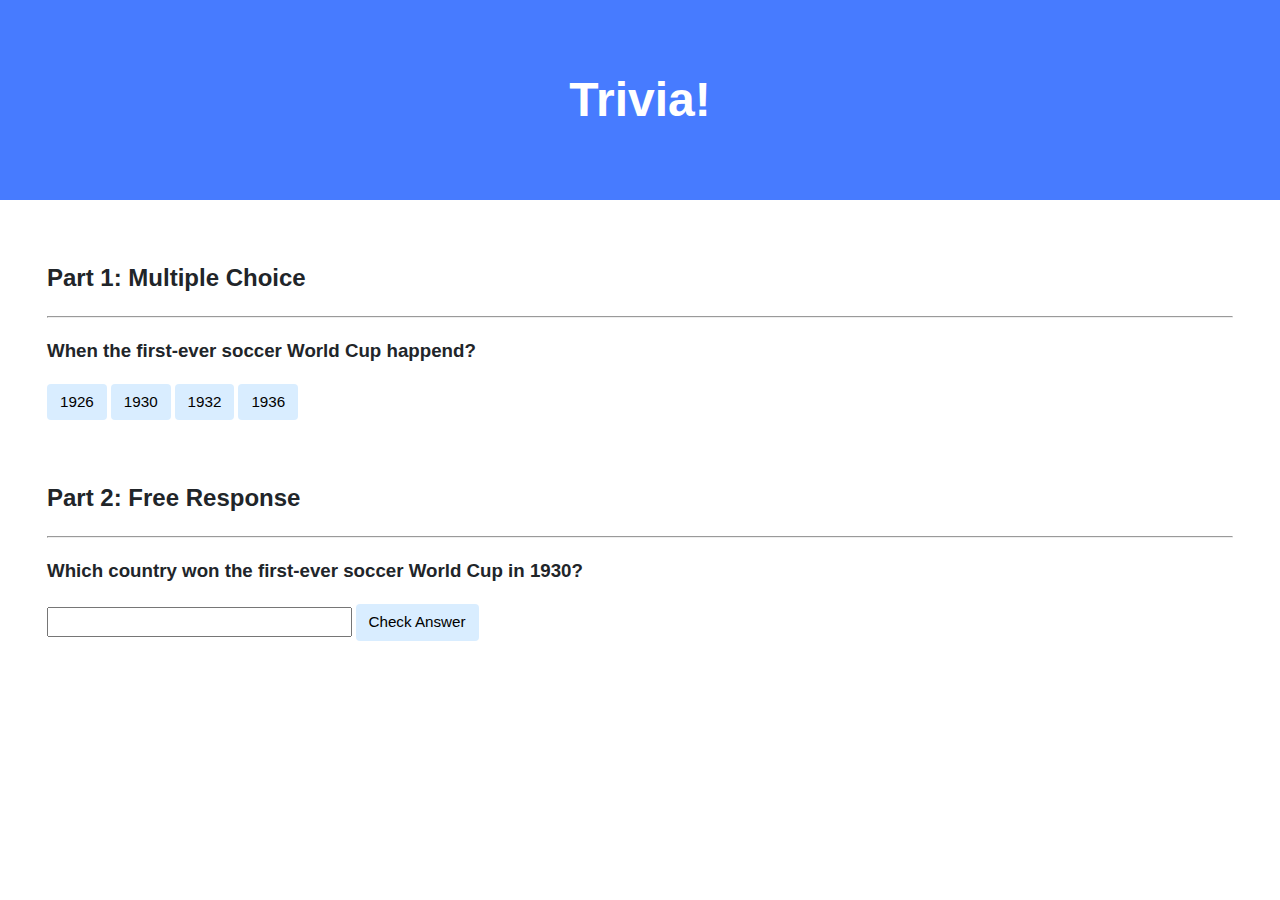
<file: trivia/index.html>
<!DOCTYPE html>

<html lang="en">
    <head>
        <link 0href="https://fonts.googleapis.com/css2?family=Montserrat:wght@500&display=swap" rel="stylesheet">
        <link href="styles.css" rel="stylesheet">
        <title>Trivia!</title>
        <script>
            // TODO: Add code to check answers to questions
            document.addEventListener('DOMContentLoaded', function() {
                // Right Answer
                let right = document.querySelector('#right')
                right.addEventListener('click', function() {
                    right.style.backgroundColor = 'springGreen';
                    document.querySelector('#fdbk1').innerHTML = 'Correct!';
                    document.querySelector('#fdbk1').style.color = 'green';
                })

                // Wrong Answer
                let wrong = document.querySelectorAll('#wrong');
                for (let i = 0; i < 3; i++) {
                    wrong[i].addEventListener('click', function() {
                        wrong[i].style.backgroundColor = '#ff5555'
                        document.querySelector('#fdbk1').innerHTML = 'Incorrect!';
                        document.querySelector('#fdbk1').style.color = 'red';
                    })};

                // Free Answer
                document.querySelector('#check').addEventListener('click', function() {
                    let free = document.querySelector('input');
                    if (free.value == 'Uruguay') {
                        free.style.backgroundColor = 'springGreen';
                        document.querySelector('#fdbk2').innerHTML = 'Correct!';
                        document.querySelector('#fdbk2').style.color = 'springGreen';
                    }
                    else {
                        free.style.backgroundColor = '#ff5555';
                        document.querySelector('#fdbk2').innerHTML = 'Incorrect!';
                        document.querySelector('#fdbk2').style.color = 'red';
                    }

                });

            });

        </script>
    </head>
    <body>
        <div class="header">
            <h1>Trivia!</h1>
        </div>

        <div class="container">
            <div class="section">
                <h2>Part 1: Multiple Choice </h2>
                <hr>
                <!-- TODO: Add multiple choice question here -->
                <h3>When the first-ever soccer World Cup happend?</h3>
                <button id="wrong">1926</button>
                <button id="right">1930</button>
                <button id="wrong">1932</button>
                <button id="wrong">1936</button>

                <p id="fdbk1"></p>
            </div>

            <!-- Part 2 -->
            <div class="section">
                <h2>Part 2: Free Response</h2>
                <hr>
                <!-- TODO: Add free response question here -->
                <h3>Which country won the first-ever soccer World Cup in 1930?</h3>

                <input type="text">
                <button id="check">Check Answer</button>
            </div>
        </div>
    </body>
</html>
</file>
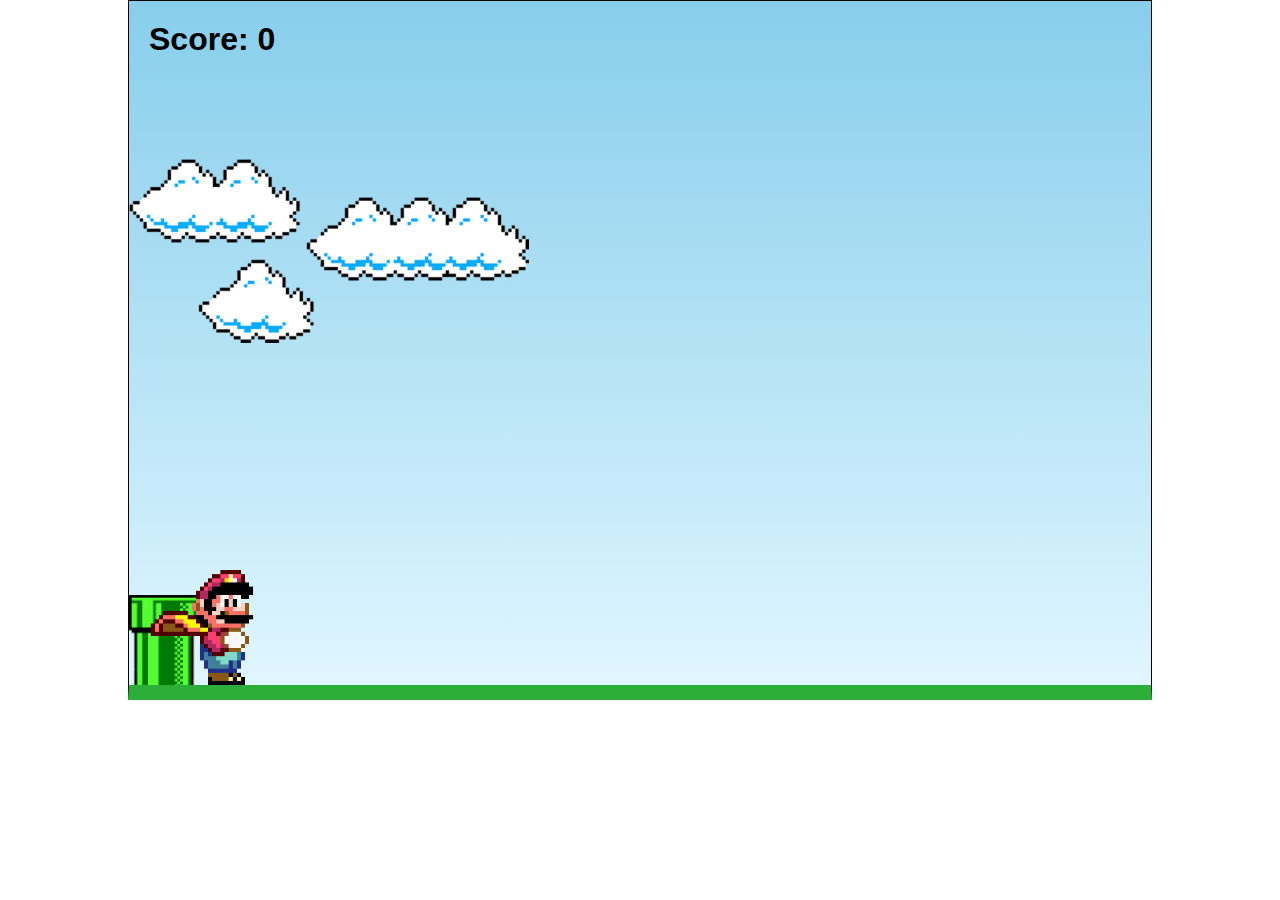
<file: games/mario/index.html>
<!DOCTYPE html>
<html lang="en">
    <head>
        <link rel="stylesheet" href="style.css">
        <script src="script.js" defer></script>
        <title>Jumping Mario</title>
    </head>
    <body>
        <div class="game-board">
            <h1 class="score">Score: 0</h1>
            <img src="imgs/pipe.png" class="pipe">
            <img src="imgs/mario.gif" class="mario">
            <img src="./imgs/clouds.png" class="clouds">
        </div>
    </body>
</html>
</file>
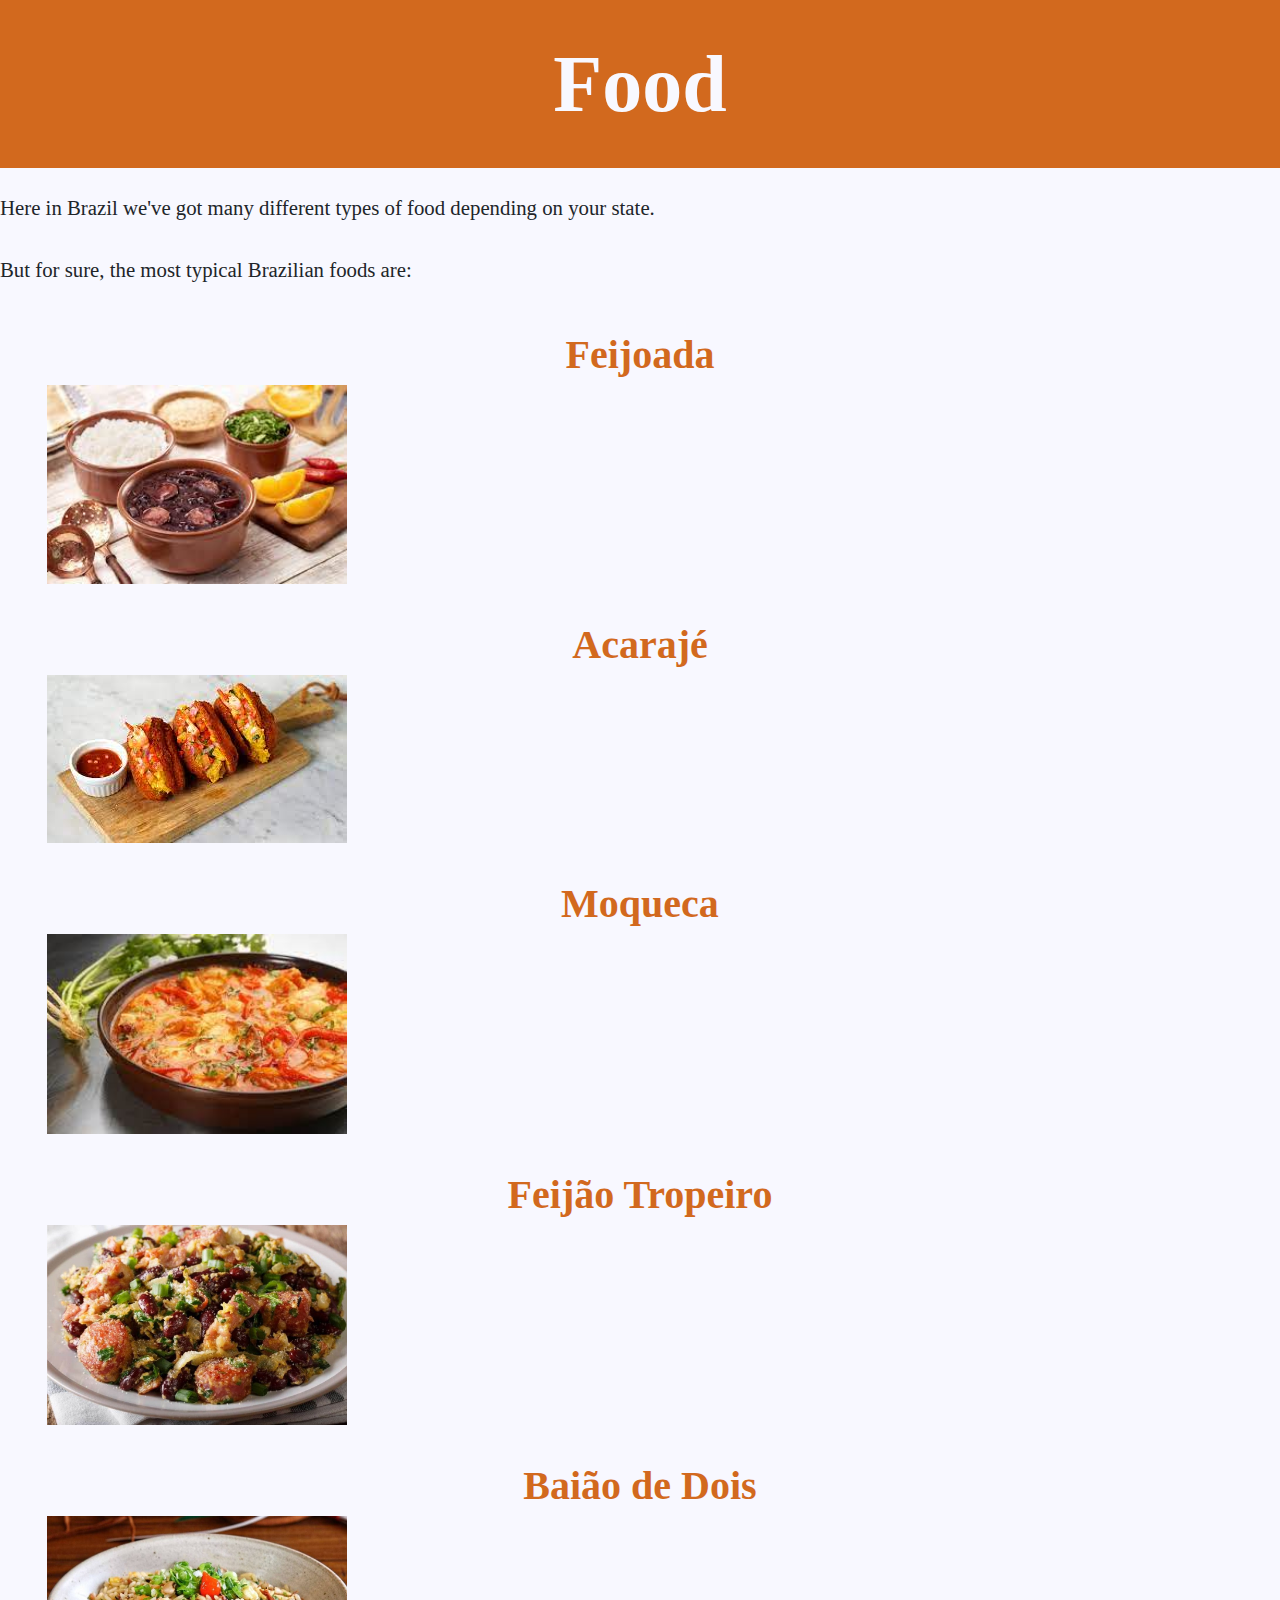
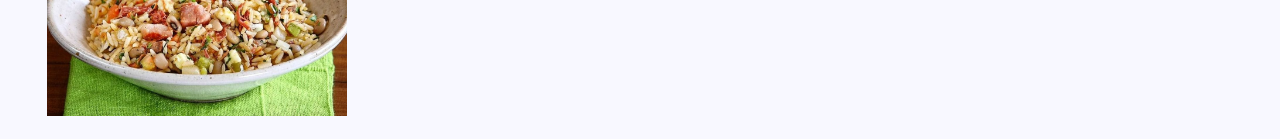
<file: homepage/food.html>
<!DOCTYPE html>

<html lang="en">
    <head>
        <link href="https://cdn.jsdelivr.net/npm/bootstrap@5.0.2/dist/css/bootstrap.min.css" rel="stylesheet" integrity="sha384-EVSTQN3/azprG1Anm3QDgpJLIm9Nao0Yz1ztcQTwFspd3yD65VohhpuuCOmLASjC" crossorigin="anonymous">
        <link href="styles.css" rel="stylesheet">
        <title>Food</title>
    </head>
    <body>
        <div class="header" style="background-color:chocolate">Food</div>
        <div class="text m-5">
            Here in Brazil we've got many different types of food depending on your state.
            <br><br>
            But for sure, the most typical Brazilian foods are:
            <br><br>
        </div>
        <div class="container">
            <div class="section">
                <div class="row">
                    <div class="col foodtype"><b>Feijoada</b></div>
                    <div class="col"><img alt="Feijoada" width="300" src="imgs/feijoada.jpg"></div>
                </div>
            </div>
            <div class="section">
                <div class="row">
                    <div class="col foodtype"><b>Acarajé</b></div>
                    <div class="col"><img alt="Acarajé" width="300" src="imgs/acaraje.jpg"></div>
                </div>
            </div>
            <div class="section">
                <div class="row">
                    <div class="col foodtype"><b>Moqueca</b></div>
                    <div class="col"><img alt="Moqueca" width="300" src="imgs/moqueca.jpg"></div>
                </div>
            </div>
        <div class="section">
            <div class="row">
                <div class="col foodtype"><b>Feijão Tropeiro</b></div>
                <div class="col"><img alt="Feijão Tropeiro" width="300" src="imgs/tropeiro.jpg"></div>
            </div>
        </div>
        <div class="section">
            <div class="row">
                <div class="col foodtype"><b>Baião de Dois</b></div>
                <div class="col"><img alt="Baião de Dois" width="300" src="imgs/baiao.jpg"></div>
            </div>
        </div>
    </body>
</html>
</file>
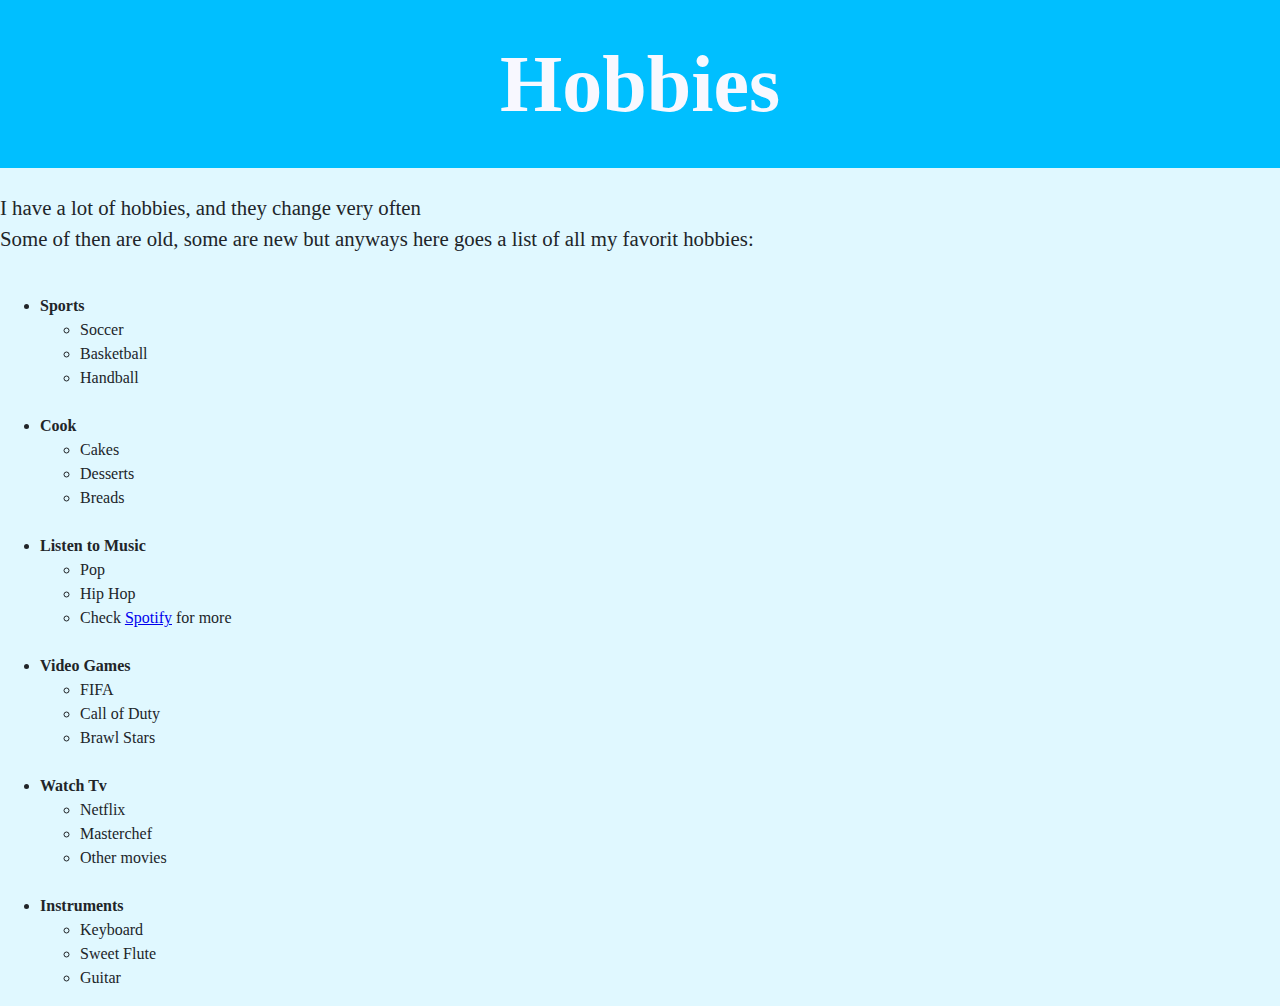
<file: homepage/hobbie.html>
<!DOCTYPE html>

<html lang="en">
    <head>
        <link href="https://cdn.jsdelivr.net/npm/bootstrap@5.0.2/dist/css/bootstrap.min.css" rel="stylesheet" integrity="sha384-EVSTQN3/azprG1Anm3QDgpJLIm9Nao0Yz1ztcQTwFspd3yD65VohhpuuCOmLASjC" crossorigin="anonymous">
        <link href="styles.css" rel="stylesheet">
        <title>Hobbies</title>
    </head>
    <body style="background-color:#e0f8ff">
        <div class="header" style="background-color:deepSkyBlue">Hobbies</div>
        <div class="text">I have a lot of hobbies, and they change very often <br>
            Some of then are old, some are new but anyways here goes a list of all my favorit hobbies:
        </div>
        <br>
        <ul class="list-group">
            <li class="list-group-item"><b>Sports</b></li>
            <ul class="list-group list-group-numbered">
                <li class="list-group-item">Soccer</li>
                <li class="list-group-item">Basketball</li>
                <li class="list-group-item">Handball</li>
            </ul>

            <br>
            <li class="list-group-item"><b>Cook</b></li>
            <ul class="list-group list-group-numbered">
                <li class="list-group-item">Cakes</li>
                <li class="list-group-item">Desserts</li>
                <li class="list-group-item">Breads</li>
            </ul>

            <br>
            <li class="list-group-item"><b>Listen to Music</b></li>
            <ul class="list-group list-group-numbered">
                <li class="list-group-item">Pop</li>
                <li class="list-group-item">Hip Hop</li>
                <li class="list-group-item">Check <a href="spotify.html">Spotify</a> for more </li>
            </ul>

            <br>
            <li class="list-group-item"><b>Video Games</b></li>
            <ul class="list-group list-group-numbered">
                <li class="list-group-item">FIFA</li>
                <li class="list-group-item">Call of Duty</li>
                <li class="list-group-item">Brawl Stars</li>
            </ul>

            <br>
            <li class="list-group-item"><b>Watch Tv</b></li>
            <ul class="list-group list-group-numbered">
                <li class="list-group-item">Netflix</li>
                <li class="list-group-item">Masterchef</li>
                <li class="list-group-item">Other movies</li>
            </ul>

            <br>
            <li class="list-group-item"><b>Instruments</b></li>
            <ul class="list-group list-group-numbered">
                <li class="list-group-item">Keyboard</li>
                <li class="list-group-item">Sweet Flute</li>
                <li class="list-group-item">Guitar</li>
            </ul>
        </ul>
    </body>
</html>
</file>
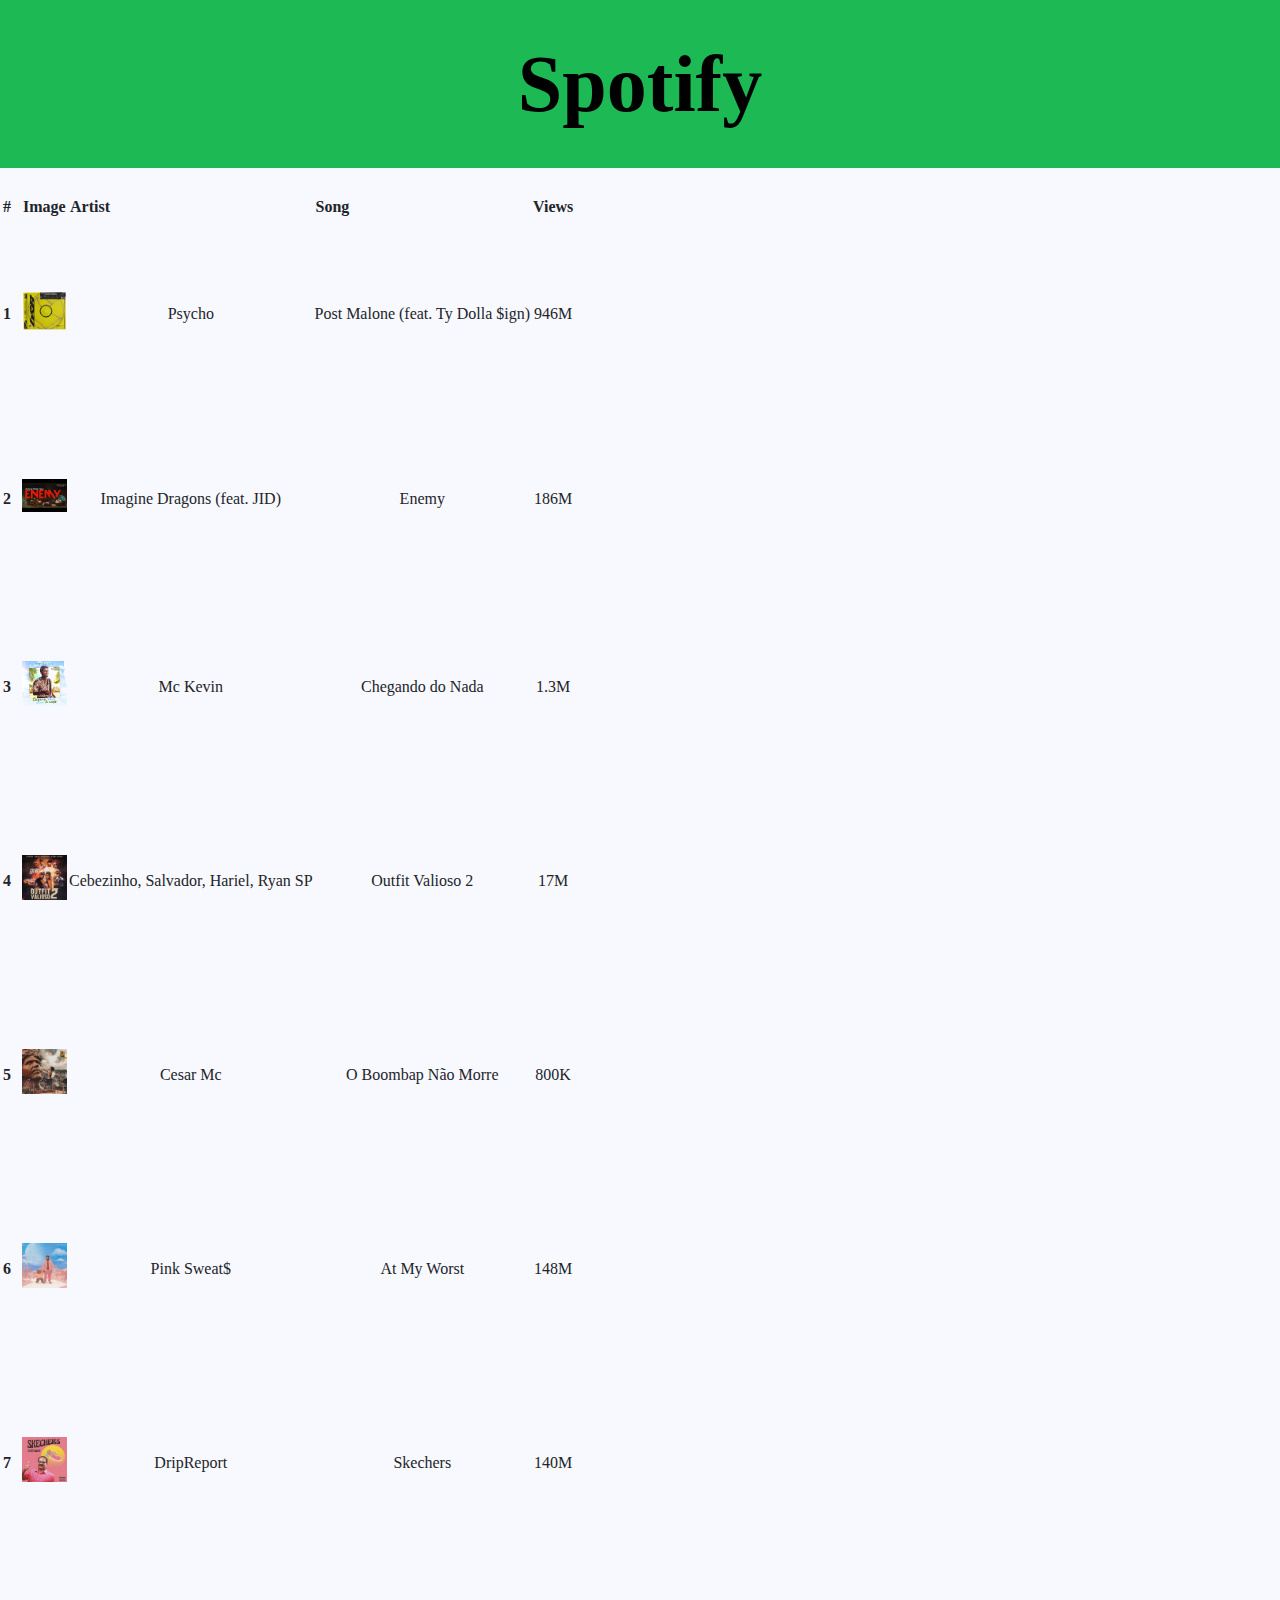
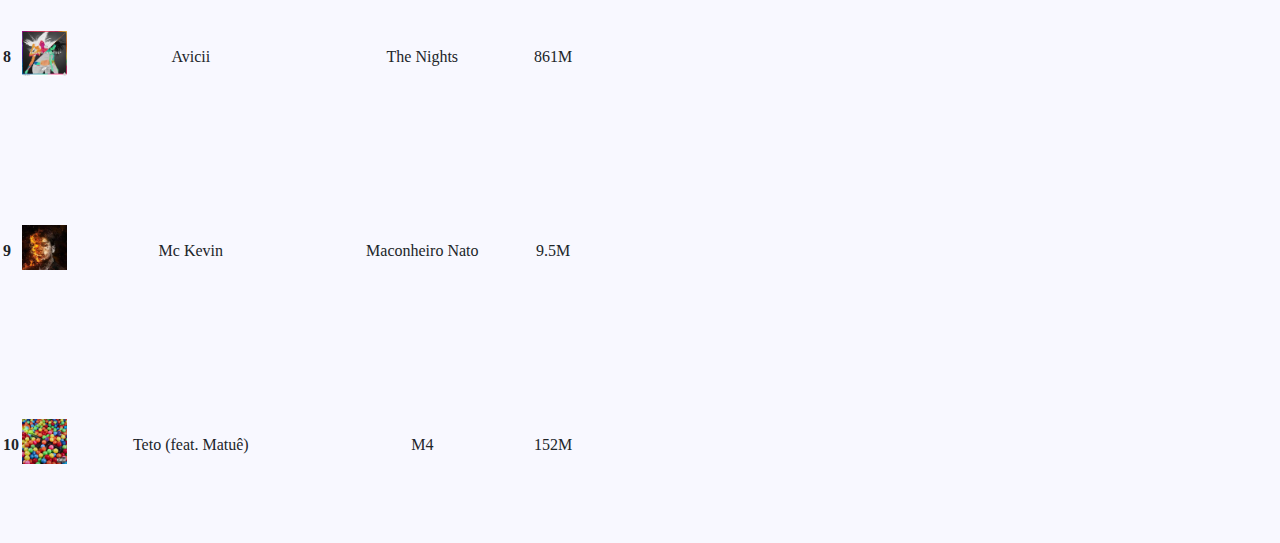
<file: homepage/spotify.html>
<!DOCTYPE html>

<html lang="en">
    <head>
        <link href="https://cdn.jsdelivr.net/npm/bootstrap@5.0.2/dist/css/bootstrap.min.css" rel="stylesheet" integrity="sha384-EVSTQN3/azprG1Anm3QDgpJLIm9Nao0Yz1ztcQTwFspd3yD65VohhpuuCOmLASjC" crossorigin="anonymous">
        <link href="styles.css" rel="stylesheet">
        <title>Music</title>
    </head>
    <body>
        <div class="header" style="background-color:#1DB954;color:black">Spotify</div>

        <table class="table m-3">
            <thead>
              <tr>
                <th scope="col">#</th>
                <th scope="col">Image</th>
                <th scope="col">Artist</th>
                <th scope="col">Song</th>
                <th scope="col">Views</th>

              </tr>
            </thead>
            <tbody>
              <tr>
                <th scope="row">1</th>
                <td><img class="small" alt="Psycho" src="imgs/psycho.jpg"></td>
                <td>Psycho</td>
                <td>Post Malone (feat. Ty Dolla $ign)</td>
                <td>946M</td>
              </tr>
              <tr>
                  <th scope="row">2</th>
                  <td><img class="small" alt="Enemy" src="imgs/enemy.jpg"></td>
                  <td>Imagine Dragons (feat. JID)</td>
                  <td>Enemy</td>
                  <td>186M</td>
                </tr>
                <tr>
                  <th scope="row">3</th>
                  <td><img class="small" alt="Chegando do Nada" src="imgs/chegandonada.jpg"></td>
                  <td>Mc Kevin</td>
                  <td>Chegando do Nada</td>
                  <td>1.3M</td>
                </tr>
                <tr>
                    <th scope="row">4</th>
                    <td><img class="small" alt="Outfit Valioso 2" src="imgs/valioso2.jpg"></td>
                    <td>Cebezinho, Salvador, Hariel, Ryan SP</td>
                    <td>Outfit Valioso 2</td>
                    <td>17M</td>
                </tr>
                <tr>
                    <th scope="row">5</th>
                    <td><img class="small" alt="O Boombap Não Morre" src="imgs/boombap.jpg"></td>
                    <td>Cesar Mc</td>
                    <td>O Boombap Não Morre</td>
                    <td>800K</td>
                </tr>
                <tr>
                    <th scope="row">6</th>
                    <td><img class="small" alt="At My Worst" src="imgs/atmyworst.jpg"></td>
                    <td>Pink Sweat$</td>
                    <td>At My Worst</td>
                    <td>148M</td>
                </tr>
                <tr>
                    <th scope="row">7</th>
                    <td><img class="small" alt="Skechers" src="imgs/sketchers.jpg"></td>
                    <td>DripReport</td>
                    <td>Skechers</td>
                    <td>140M</td>
                </tr>
                <tr>
                    <th scope="row">8</th>
                    <td><img class="small" alt="The Nights" src="imgs/nights.jpg"></td>
                    <td>Avicii</td>
                    <td>The Nights</td>
                    <td>861M</td>
                </tr>
                <tr>
                    <th scope="row">9</th>
                    <td><img class="small" alt="Maconheiro Nato" src="imgs/maconheiro.jpg"></td>
                    <td>Mc Kevin</td>
                    <td>Maconheiro Nato</td>
                    <td>9.5M</td>
                </tr>
                <tr>
                    <th scope="row">10</th>
                    <td><img class="small" alt="M4" src="imgs/m4.jpg"></td>
                    <td>Teto (feat. Matuê)</td>
                    <td>M4</td>
                    <td>152M</td>
                </tr>
            </tbody>
          </table>

    </body>
</html>
</file>
<file: trivia/styles.css>
body {
    background-color: #fff;
    color: #212529;
    font-size: 1rem;
    font-weight: 400;
    line-height: 1.5;
    margin: 0;
    text-align: left;
}

.container {
    margin-left: auto;
    margin-right: auto;
    padding-left: 15px;
    padding-right: 15px;
}

.header {
    background-color: #477bff;
    color: #fff;
    margin-bottom: 2rem;
    padding: 2rem 1rem;
    text-align: center;
}

.section {
    padding: 0.5rem 2rem 1rem 2rem;
}

.section:hover {
    background-color: #f5f5f5;
    transition: color 2s ease-in-out, background-color 0.15s ease-in-out;
}

h1 {
    font-family: 'Montserrat', sans-serif;
    font-size: 48px;
}
h2, h3 {
    font-family: 'Montserrat', sans-serif;
}

button, input[type="submit"] {
    background-color: #d9edff;
    border: 1px solid transparent;
    border-radius: 0.25rem;
    font-size: 0.95rem;
    font-weight: 400;
    line-height: 1.5;
    padding: 0.375rem 0.75rem;
    text-align: center;
    transition: color 0.15s ease-in-out, background-color 0.15s ease-in-out, border-color 0.15s ease-in-out, box-shadow 0.15s ease-in-out;
    vertical-align: middle;
}


input[type="text"] {
    line-height: 1.8;
    width: 25%;
}

input[type="text"]:hover {
    background-color: #f5f5f5;
    transition: color 2s ease-in-out, background-color 0.15s ease-in-out;
}
</file>
<file: games/mario/style.css>
* {
    margin: 0;
    padding: 0;
    box-sizing: border-box;
    
}

.game-board {
    position: relative;
    border: 1px solid black;
    height: 700px;
    width: 80%;
    margin: auto;
    overflow: hidden;
    background: linear-gradient(#87CEEB, #E0F6FF);
    border-bottom: solid 15px rgb(43, 175, 56);
        
}

.pipe {
    width: 70px;
    bottom: 0;
    position: absolute;
    animation: pipe-animation 2s infinite linear;
}

.mario {
    position: absolute;
    bottom: 0;
    width: 150px;   
}

.jump {
    animation: jump 500ms ease-out;
}

.score {
    position: absolute;
    display: inline;
    font-family: Arial, Helvetica, sans-serif;
    padding: 20px
}

.clouds {
    position: absolute;
    width: 400px;
    bottom: 50%;
    animation: clouds-animation 20s infinite linear;
}
@keyframes pipe-animation{
    from {
        right: -70px;
    }

    to {
        right: 100%;
    }
}

@keyframes jump{
    0% {
        bottom: 0;
    }

    45% {
        bottom: 180px;
    }

    55% {
        bottom: 180px;
    }
    100% {
        bottom: 0;
    }
}

@keyframes clouds-animation {
    from {
        right: -400px;
    }
    to {
        right: 100%;
    }
}
</file>
<file: homepage/styles.css>
body {
    background-color:ghostWhite;
    color: #212529;
    font-weight: 400;
    line-height: 1.5;
    margin: 0;
    text-align: left;
}

button {
    font-size: 10rem;
}
.header {
    font-weight: bold;
    color:ghostWhite;
    margin-bottom: 1.5rem;
    padding: 1.5rem 0.75rem;
    text-align: center;
    font-size: 5rem
}

img.small {
    width: 45px;
}

td {
    text-align: center;
    padding: 70px 0;
}

.foodtype {
    text-align: center;
    font-size: 40px;
    font-weight: bold;
    color: chocolate;
}

.text {
    font-size: 1.3rem;
}

.container {
    margin-left: auto;
    margin-right: auto;
    padding-left: 15px;
    padding-right: 15px;
}

.section {
    padding: 0.5rem 2rem 1rem 2rem;
}

.section:hover {
    background-color: #e5e5e5;
    transition: color 2s ease-in-out, background-color 0.15s ease-in-out;
}
</file>
